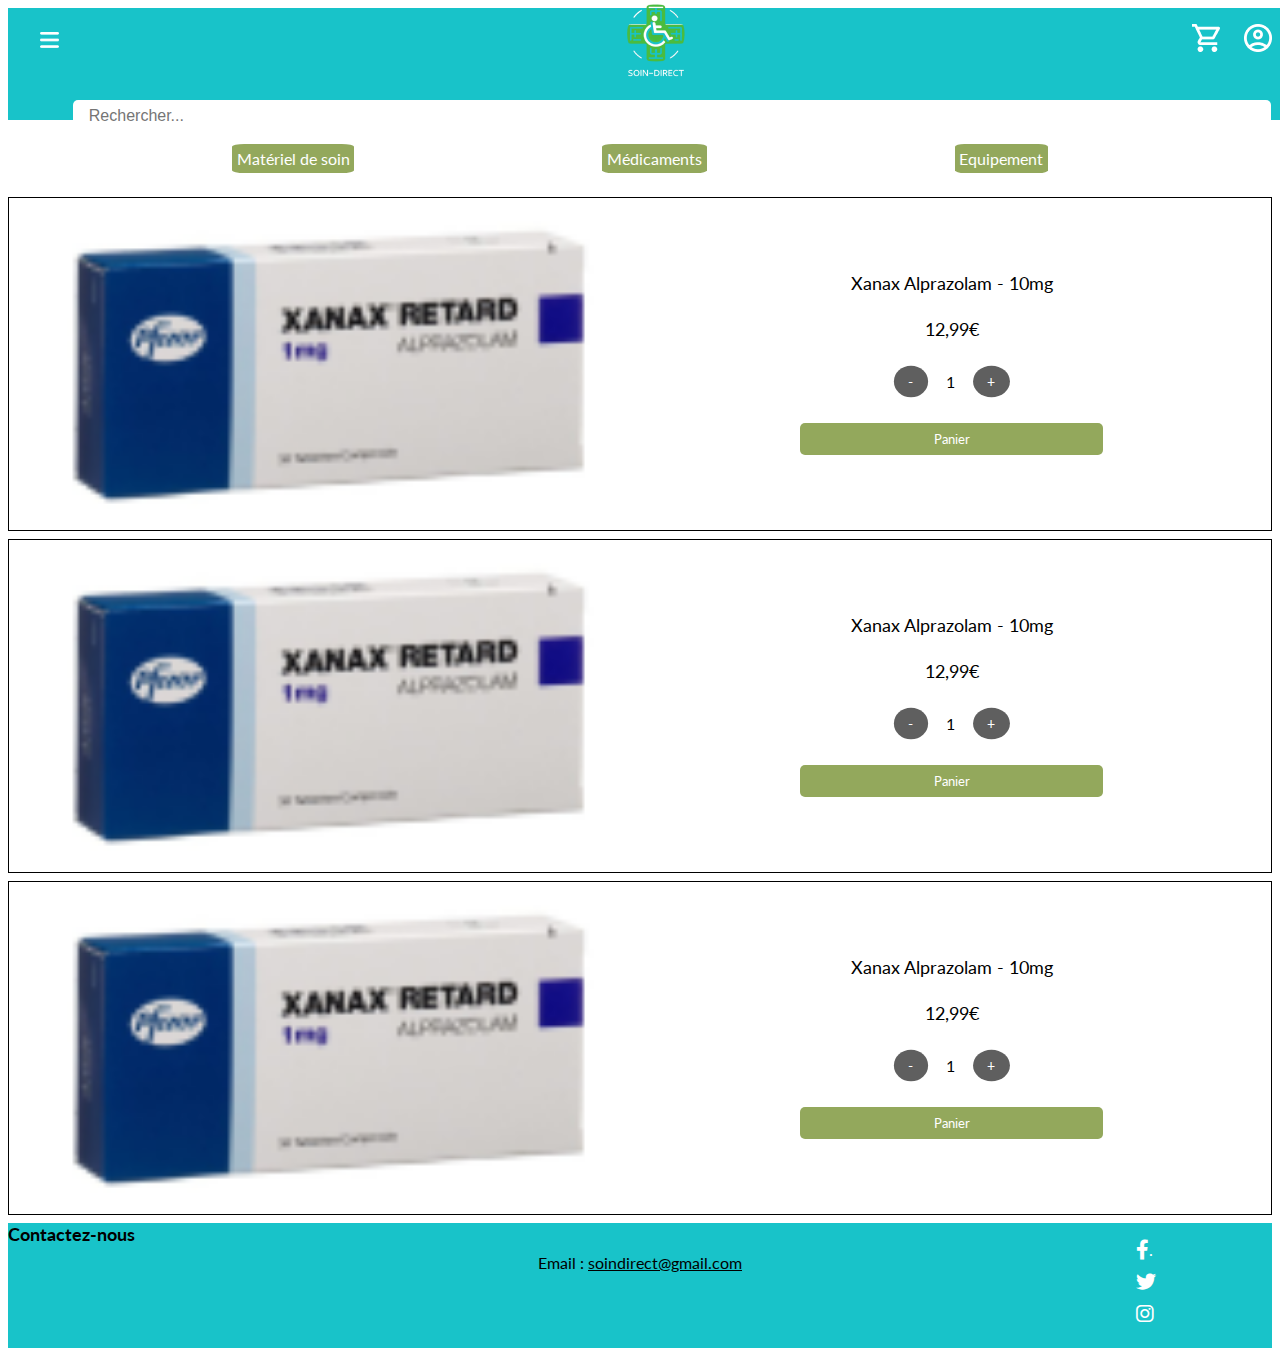
<file: index.html>
<!DOCTYPE html> 
<html lang="fr">
    <head>
        <meta charset="UTF-8">
        <meta http-equiv="X-UA-Compatible" content="IE=edge">
        <meta name="viewport" content="width=device-width, initial-scale=1.0">
        <link rel="stylesheet" href="style.css">
        <link href="https://fonts.googleapis.com/css2?family=Lato&family=Mea+Culpa&family=Open+Sans:ital,wght@0,300..800;1,300..800&family=Outfit:wght@100..900&family=Young+Serif&display=swap" rel="stylesheet">
        <link rel="stylesheet" href="https://cdnjs.cloudflare.com/ajax/libs/font-awesome/6.0.0-beta3/css/all.min.css">
        <script src="script.js"></script>
        <title>Soin-direct.be</title>
    </head>
    <body>
        <div class="container">
            <header>
                <div class="logo">
                    <img src="LogoSoinDirect.png" alt="LogoSoinDirect">
                </div>
                <div class="usage">
                    <a href="panier.html">
                    <img src="panier.png" alt="accès-panier">
                    </a>
                    <a href="login.html">
                    <img src="compte.png" alt="acces-compte">
                    </a>
                </div>
                <nav class="side-nav" onclick="toggleSideNav()">
                    <img src="side-nav.png" alt="menu-déroulant">
                    <div class="side-nav-content">
                        <a href="login.html">Connexion/Inscription</a>
                        <a href="panier.html">Matériel de soin</a>
                        <a href="compte.html">Médicaments</a>
                        <a href="compte.html">Equipement</a>
                    </div>
                </nav>
                <div class="search-container">
                    <input type="text" id="search-box" class="search-box" placeholder="Rechercher..." />
                </div>
            </header>
           <nav>
            <div class="category">
                <button class="division">Matériel de soin</button>
                <button class="division">Médicaments</button>
                <button class="division">Equipement</button>
            </div>
            <div class="product">
                <div class="product-img">
                    <img src="medoc1.png" alt="product1">
                </div>
                <div class="product-details">
                    <p>Xanax Alprazolam - 10mg</p>
                    <p>12,99€</p>
                    <div class="quantity">
                        <button class="decrease-btn" class="quantity-btn" data-index="0">-</button>
                        <span id="quantity" data-index="0">1</span>
                        <button class="increase-btn" class="quantity-btn" data-index="0">+</button>
                    </div>
                    <button id="panier" class="panier">Panier</button>
                </div>
            </div>
            <div class="product">
                <div class="product-img">
                    <img src="medoc1.png" alt="product2">
                </div>
                <div class="product-details">
                    <p>Xanax Alprazolam - 10mg</p>
                    <p>12,99€</p>
                    <div class="quantity">
                        <button class="decrease-btn" class="quantity-btn" data-index="1">-</button>
                        <span id="quantity" data-index="1">1</span>
                        <button class="increase-btn" class="quantity-btn" data-index="1">+</button>
                    </div>
                    <button id="panier" class="panier">Panier</button>
                </div>
            </div>
            <div class="product">
                <div class="product-img">
                    <img src="medoc1.png" alt="product3">
                </div>
                <div class="product-details">
                    <p>Xanax Alprazolam - 10mg</p>
                    <p>12,99€</p>
                    <div class="quantity">
                        <button class="decrease-btn" class="quantity-btn" data-index="2">-</button>
                        <span id="quantity" data-index="2">1</span>
                        <button class="increase-btn" class="quantity-btn" data-index="2">+</button>
                    </div>
                    <button id="panier" class="panier">Panier</button>
                </div>
            </div>            
           </nav>
           <div class="footer">
            <div class="contact">
                <h2>Contactez-nous</h2>
                <p>Email : <a class="contact-mail" href="mailto:soindirect@gmail.com">soindirect@gmail.com</p>
            <div class="social">
                <a href="https://facebook.com" target="_blank">
                    <i class="fa-brands fa-facebook-f"></i>.
                </a>
                <a href="https://twitter.com" target="_blank">
                    <i class="fa-brands fa-twitter"></i>
                </a>
                <a href="https://instagram.com" target="_blank">
                    <i class="fa-brands fa-instagram"></i>
                </a>
            </div>
            </div>
        </div>
    </footer>
        </div>
    </body>
</html>
</file>
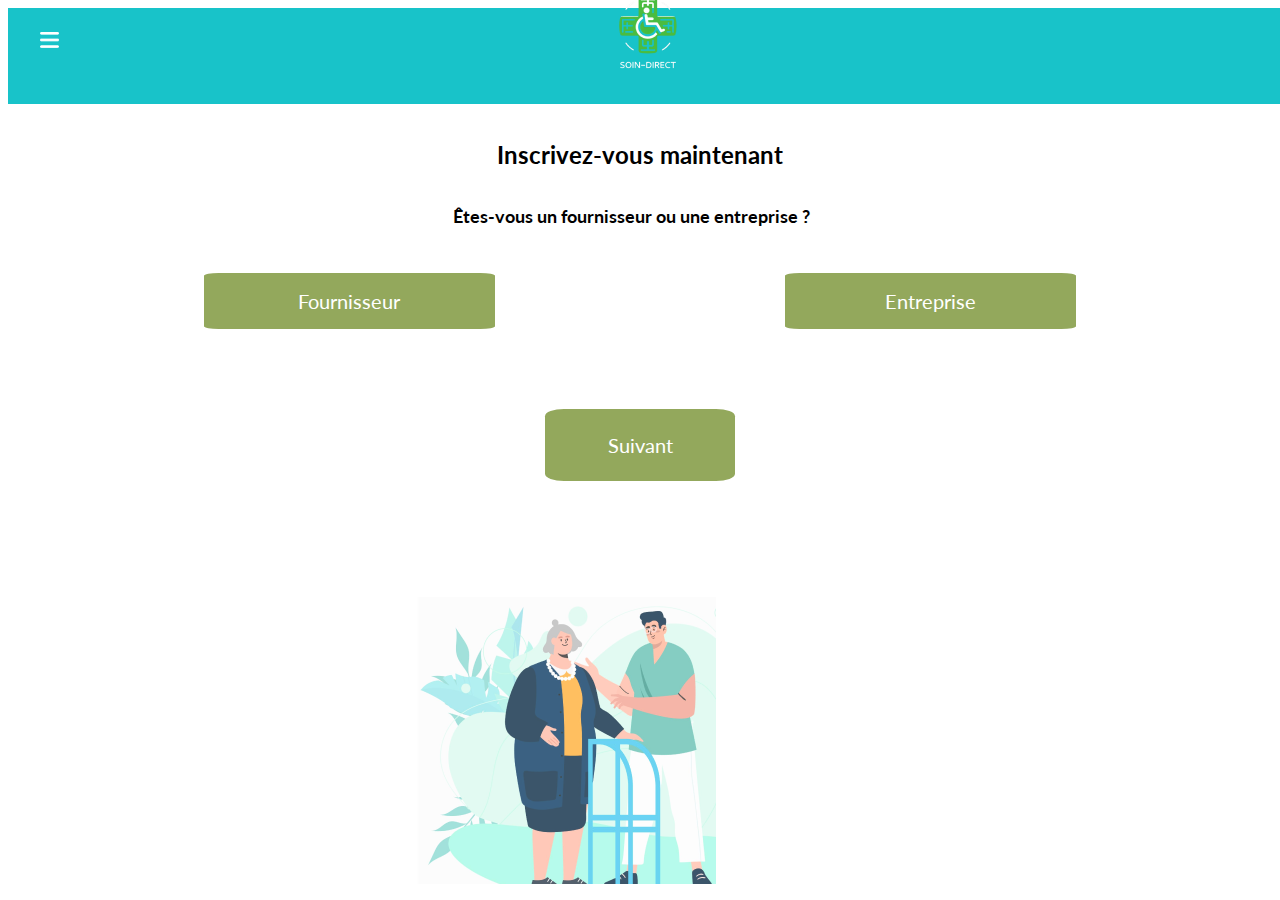
<file: categorie-inscription.html>
<!DOCTYPE html>
<html lang="fr">
    <head>
        <meta charset="UTF-8">
        <meta http-equiv="X-UA-Compatible" content="IE=edge">
        <meta name="viewport" content="width=device-width, initial-scale=1.0">
        <link rel="stylesheet" href="style.css">
        <link href="https://fonts.googleapis.com/css2?family=Lato&family=Mea+Culpa&family=Open+Sans:ital,wght@0,300..800;1,300..800&family=Outfit:wght@100..900&family=Young+Serif&display=swap" rel="stylesheet">
        <link rel="stylesheet" href="https://cdnjs.cloudflare.com/ajax/libs/font-awesome/6.0.0-beta3/css/all.min.css">
        <script src="script.js"></script>
        <title>Soin-direct</title>
    </head>
    <body class="Inscription">
        <div class="container">
            <header>
                <div class="logo">
                    <img src="LogoSoinDirect.png" alt="LogoSoinDirect">
                </div>
                <nav class="side-nav" onclick="toggleSideNav()">
                    <img src="side-nav.png" alt="menu-déroulant">
                    <div class="side-nav-content">
                        <a href="index.html">Connexion/Inscription</a>
                        <a href="panier.html">Matériel de soin</a>
                        <a href="compte.html">Médicaments</a>
                        <a href="compte.html">Equipement</a>
                    </div>
                </nav>
            </header>
            <div class="class-choice">
                <div class="title">
                    <h2>Inscrivez-vous maintenant</h2>
                    <h3>Êtes-vous un fournisseur ou une entreprise ?</h3>
                </div>
                <div class="choices">
                    <button class="choice">Fournisseur</button>
                    <button class="choice">Entreprise</button>
                </div>
                <div class="next">
                    <button type="submit"><a href="signin.html">Suivant</a></button>
                </div>
            </div>
            <footer>
                <img src="deco.png" alt="deco">
            </footer>
    </body>
</html>
</file>
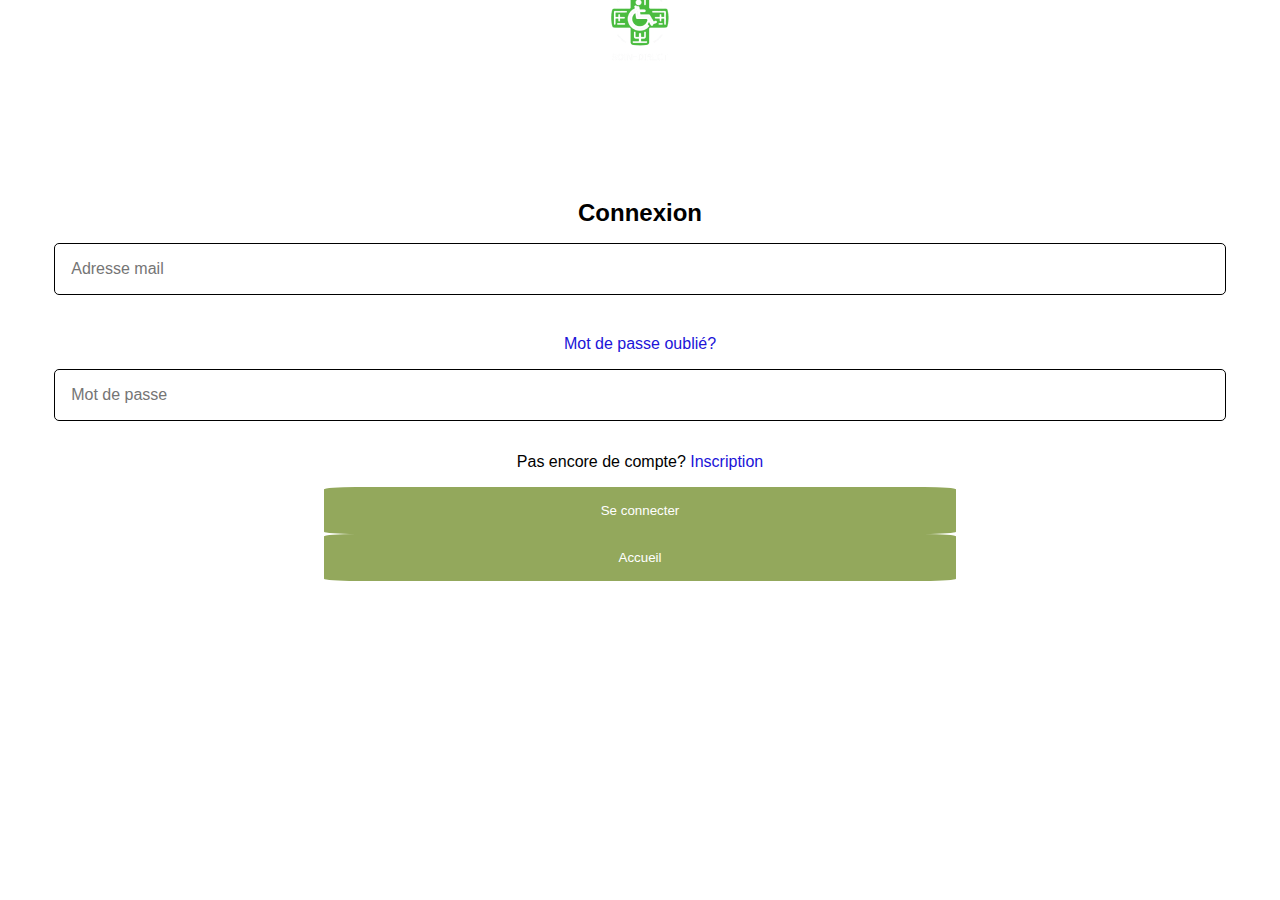
<file: login.html>
<!DOCTYPE html>
<html lang="fr">
    <head>
        <meta charset="UTF-8">
        <meta http-equiv="X-UA-Compatible" content="IE=edge">
        <meta name="viewport" content="width=device-width, initial-scale=1.0">
        <link rel="stylesheet" href="style.css">

        <script src="script.js"></script>
        <title>Soin-direct</title>
    </head>
    <body class="login">
        <div class="container">
            <div class="header">
                <div class="logo">
                    <img src="LogoSoinDirect.png" alt="LogoSoinDirect">
                </div>
                <nav class="side-nav" onclick="toggleSideNav()">
                    <img src="side-nav.png" alt="menu-déroulant">
                    <div class="side-nav-content">
                        <a href="index.html">Connexion/Inscription</a>
                        <a href="panier.html">Matériel de soin</a>
                        <a href="compte.html">Médicaments</a>
                        <a href="compte.html">Equipement</a>
                    </div>
                </nav>
            </div>
            <div class="login-container">
                <h2>Connexion</h2>
                <form>
                    <input type="email" id="email" name="email" placeholder="Adresse mail" required>
                    <a href="login.html">Mot de passe oublié?</a>
                    <input type="password" id="password" name="password" placeholder="Mot de passe" required>
                    <p>Pas encore de compte? <a href="login.html">Inscription</a></p>
                    <button type="submit"><a href="index.html">Se connecter</a></button>
                    <button type="reset"><a href="index.html">Accueil</a></button>
                </form>
            </div>
        </div>
    </body>
</html>
</file>
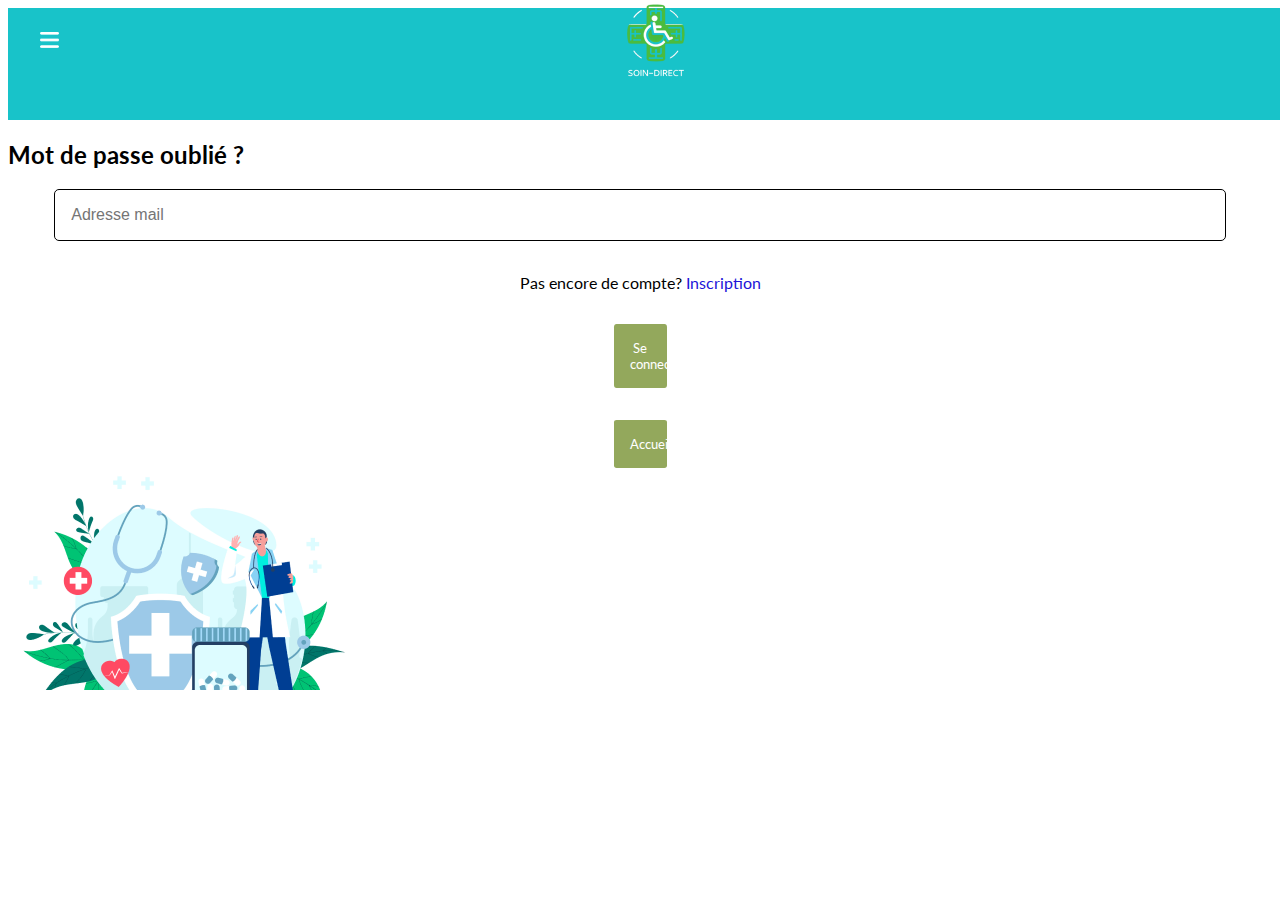
<file: lost-pass.html>
<!DOCTYPE html>
<html lang="fr">
    <head>
        <meta charset="UTF-8">
        <meta http-equiv="X-UA-Compatible" content="IE=edge">
        <meta name="viewport" content="width=device-width, initial-scale=1.0">
        <link rel="stylesheet" href="style.css">
        <link href="https://fonts.googleapis.com/css2?family=Lato&family=Mea+Culpa&family=Open+Sans:ital,wght@0,300..800;1,300..800&family=Outfit:wght@100..900&family=Young+Serif&display=swap" rel="stylesheet">
        <link rel="stylesheet" href="https://cdnjs.cloudflare.com/ajax/libs/font-awesome/6.0.0-beta3/css/all.min.css">
        <script src="script.js"></script>
        <title>Soin-direct</title>
    </head>
    <body class="pass">
        <div class="container">
            <header>
                <div class="logo">
                    <img src="LogoSoinDirect.png" alt="LogoSoinDirect">
                </div>
                <nav class="side-nav" onclick="toggleSideNav()">
                    <img src="side-nav.png" alt="menu-déroulant">
                    <div class="side-nav-content">
                        <a href="index.html">Connexion/Inscription</a>
                        <a href="panier.html">Matériel de soin</a>
                        <a href="compte.html">Médicaments</a>
                        <a href="compte.html">Equipement</a>
                    </div>
                </nav>
            </header>
            <div class="pass-container">
                <h2>Mot de passe oublié ?</h2>
                <form>
                    <input type="email" id="email" name="email" placeholder="Adresse mail" required>
                    <p>Pas encore de compte? <a href="signin.html">Inscription</a></p>
                    <div class="buttons">
                        <button type="submit"><a href="index.html">Se connecter</a></button>
                        <button type="reset"><a href="index.html">Accueil</a></button>
                    </div>
                </form>
                <div class="doctor">
                    <img src="doctor.png" alt="doctor">
                </div>
            </div>
        </div>
    </body>
</html>
</file>
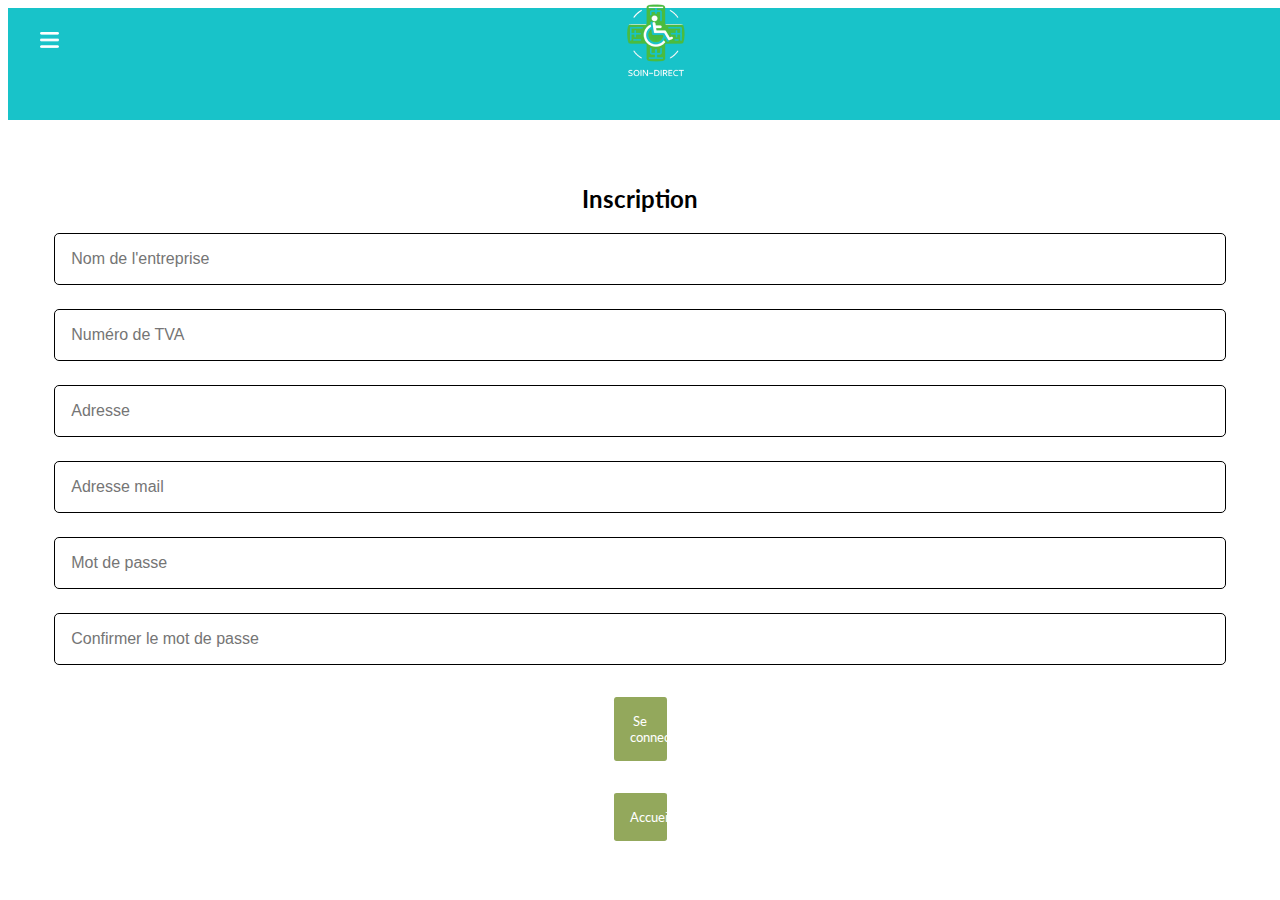
<file: signin.html>
<!DOCTYPE html>
<html lang="fr">
    <head>
        <meta charset="UTF-8">
        <meta http-equiv="X-UA-Compatible" content="IE=edge">
        <meta name="viewport" content="width=device-width, initial-scale=1.0">
        <link rel="stylesheet" href="style.css">
        <link href="https://fonts.googleapis.com/css2?family=Lato&family=Mea+Culpa&family=Open+Sans:ital,wght@0,300..800;1,300..800&family=Outfit:wght@100..900&family=Young+Serif&display=swap" rel="stylesheet">
        <link rel="stylesheet" href="https://cdnjs.cloudflare.com/ajax/libs/font-awesome/6.0.0-beta3/css/all.min.css">
        <script src="script.js"></script>
        <title>Soin-direct</title>
    </head>
    <body class="signin">
        <div class="container">
            <header>
                <div class="logo">
                    <img src="LogoSoinDirect.png" alt="LogoSoinDirect">
                </div>
                <nav class="side-nav" onclick="toggleSideNav()">
                    <img src="side-nav.png" alt="menu-déroulant">
                    <div class="side-nav-content">
                        <a href="index.html">Connexion/Inscription</a>
                        <a href="panier.html">Matériel de soin</a>
                        <a href="compte.html">Médicaments</a>
                        <a href="compte.html">Equipement</a>
                    </div>
                </nav>
            </header>
            <div class="signin-container">
                <h2>Inscription</h2>
                <form>
                    <input type="text" id="name" name="name" placeholder="Nom de l'entreprise" required>
                    <input type="text" id="TVA" name="TVA" placeholder="Numéro de TVA" required>
                    <input type="text" id="address" name="address" placeholder="Adresse" required>
                    <input type="email" id="email" name="email" placeholder="Adresse mail" required>
                    <input type="password" id="password" name="password" placeholder="Mot de passe" required>
                    <input type="password" id="password" name="password" placeholder="Confirmer le mot de passe" required>
                <div class="buttons">
                    <button type="submit"><a href="index.html">Se connecter</a></button>
                    <button type="reset"><a href="index.html">Accueil</a></button>
                </div>
                </form>
            </div>
        </div>
    </body>
</html>
</file>
<file: style.css>
@media screen and (min-width: 375px) {
    .container {
        width: 100%;
        margin: 0 auto;
        font-family: "Lato", sans-serif;
    }
}

header {
    display: block;
    height: 125px;
    width: 100%;
    margin: 0 auto;
    background-color: #18c3c9;
    position: relative;
    }

.logo img {
    width: 20%;
    height: 10%;
    margin: 0 auto;
    display: flex;
    justify-content: center;
}

.usage {
    height: 1rem;
    display: flex;
    justify-content: flex-end;
    align-content: center;
    flex-direction: row;
    flex-wrap: nowrap;
    position: absolute;
    margin: 0 auto;
    top: 1rem;
    right: 0;
    gap: 1.5rem;
    padding-right: 2rem;
} /* Icônes du panier et du compte */

.side-nav {
    height: 1rem;
    display: flex;
    justify-content: flex-start;
    align-content: center;
    margin: 0 auto;
    top: 2.5rem;
    left: 0;
    padding-left: 1.5rem;
    position: absolute;
}

.search-container {
    height: 1rem;
    width: 100%;
    display: flex;
    justify-content: flex-end;
    align-content: center;
    position: absolute;
    margin: 0 auto;
}

.search-container input {
    display: block;
    margin: 0 auto;
    width: 90%;
    justify-content: center;
    align-content: flex-end;
    position: relative;
    top: 1.25rem;
    border: none;
    font-size: 16px;
} /* barre de recherche */

.lato-regular {
    font-family: "Lato", sans-serif;
    font-weight: 400;
    font-style: normal;
  }

/* Style de l'icône du menu */
.side-nav img {
    display: block;
    cursor: pointer;
    position: relative;
    left: 0.5rem;
    bottom: 1rem;
} /* interactivité pour dérouler menu*

/* Contenu du menu, caché par défaut */
.side-nav-content {
    display: none;
    width: 200px;
    position: absolute;
    height: 100vh;
    background-color: #E9F1F7;
    justify-content: center;
    align-items: center;
    flex-direction: column;
    left: 0;
    z-index: 1;
}

/* Style des liens */
.side-nav-content a {
    display: flex;
    width: 280px;
    font-size: 18px;
    font-style: bold;
    align-items: flex-start;
    justify-content: center;
    text-decoration: none;
    color: #000000;
    padding: 0.5rem;
    margin-bottom: 0.2rem;
}
/* Affiche le menu quand "active" est ajouté */
.side-nav-content.active {
    display: flex;
}

.category {
    display: flex;
    flex-direction: row;
    justify-content: space-between;
    margin-top: 5%;
}
button {
    width: auto;
    padding: 0.5rem 1rem;
    background-color: #93A85C;
    color: white;
    border: none;
    gap: 1rem;
    border-radius: 5px;
    cursor: pointer;
    text-align: center;
    font-family: "Lato", sans-serif;
}

button:hover {
    background-color: #18c3c9;
}

.division {
    display: inline-block;
    font-family: "Lato", sans-serif;
    width: auto;
    flex-direction: row;
    justify-content: center;
    font-size: 16px;
    border: none;
    background-color: #93A85C;
    color: #ffffff;
    border-radius: 10%;
    margin-top: 1rem;
    margin-bottom: 1rem;
    padding: 0.3rem;
} /* choix des catégories dans la nav */

/* page présentation product type */
.product {
    display: grid;
    grid-template-columns: 1fr 1fr;
    border: 1px solid #000000;
    margin: 0.5rem 0;
    gap: 1rem;
    align-items: center;
    padding: 1rem;
    font-family: "Lato", sans-serif;
}

.product-img img {
    width: 100%;
    height: auto;
    object-fit: cover;
}

.product-details {
    display: flex;
    flex-direction: column;
    justify-content: center;
    gap: 0.5rem; 
}

.product-details p {
    margin: 0; 
    text-align: left; 
    font-size: 16px;
}

.quantity {
    display: flex;
    align-items: center;
    justify-content: center;
    gap: 1rem;
}

.decrease-btn, .increase-btn {
    scale: 0.8;
    align-self: center;
    border: none;
    background-color: #5f5f5f;
    color: white;
    font-size: 16px;
    border-radius: 50%;
    cursor: pointer;
}

.panier {
    width: auto;
    padding: 0.5rem 1rem;
    background-color: #93A85C;
    color: white;
    border: none;
    border-radius: 5px;
    cursor: pointer;
    text-align: center;
}

.footer {
    display: block;
    height: 125px;
    background-color: #18c3c9;
}

/* liens réseaux sociaux */
.social {
    display: flex; 
    position: absolute;
    justify-content: center;
    margin-top: 1rem;
    margin-left: 25%;
    gap: 1rem; 
}

.social a {
    display: flex;
    width: 1rem;
    height: 1rem;
    background-color: #18c3c9(0, 0, 0); 
    color: white; 
    border-radius: 50%; 
    text-decoration: none; 
}

.social a i {
    font-size: 20px;
}

.contact h2 {
    font-size: 18px;
    font-weight: bold;  
    margin: 0;
    color: #000000;
    justify-content: center;
}

.contact-mail {
    justify-content: center;
    font-size: 16px;
    margin: 0;
    color: #000000;
}

/* 768px */
@media screen and (min-width: 768px) {
    .container {
        width: 100%;
        margin: 0 auto;
        font-family: "Lato", sans-serif;
    }

    header {
        display: block;
        padding: 1rem;
        background-color: #18c3c9;
        overflow: visible;
    }

    .logo {
        display: block;
        justify-self: center;
        margin-top: -2.5%;
        margin-bottom: 1rem;
    }

    .logo img {
        width: auto;
        height: auto;
        margin: 0 auto;
    }

    .search-container input {
        display: flex;
        justify-content: center;
        align-items: center;
        margin-bottom: 1.5rem;
        margin-top: -1.5rem;
        padding: 1rem;
    }

    .category {
        display: flex;
        flex-direction: row;
        justify-content: space-evenly;
        gap: 1rem;
        margin-top: 0.5rem;
    }

    .decrease-btn, .increase-btn {
        scale: 0.9;
        border-radius: 100%;
    }

    .product-details {
        gap: 1rem;
    }

    .product-details p {
        font-size: 18px;
        text-align: center;
    }

    .panier {
        width: 50%;
        padding: 0.5rem 1rem;
        align-self: center;
}

    .social {
        display: flex; 
        flex-direction: column;
        position: absolute;
        right: 10%;
        margin-top: -5rem;
        gap: 1rem; 
    }
}

/* 1024px */

@media screen and (min-width: 1024px) {
    .container {
        width: 100%;
        margin: 0 auto;
        font-family: "Lato", sans-serif;
    }

    .product-details {
        gap: 1.5rem;
    }

    .category {
        display: flex;
        flex-direction: row;
        justify-content: space-evenly;
        gap: 1.5rem;
        margin-top: 0.5rem;
        width: auto;
    }
}

/* partie connexion, nouvelle page */
.login 
    h2 {
        justify-content: center;
        text-align: center;
        font-size: 24px;
        font-weight: bold;  
        margin: 0;
        margin-top: 30%;
        color: #000000;
    }

    form {
        display: flex;
        flex-direction: column;
        align-items: center;
        margin-top: 2rem;
    }

    label {
        font-size: 16px;
        margin-bottom: 0.5rem;
        color: #000000;
    }

    input[type="email"],
    input[type="password"] {
        width: 90%;
        padding: 1rem;
        margin-bottom: 1.5rem;
        border-radius: 5px;
        font-size: 16px;
        color: #000000;
        border: 0.5px solid hsl(0, 0%, 0%);
    }

    .buttons {
        display: flex;
        flex-direction: column;
        align-items: center;
        gap: 1rem;
    }

    button[type="submit"] {
        width: 150%;
        padding: 1rem;
        border-radius: 5%;
        cursor: pointer;
  }

    button[type="reset"] {
        width: 150%;
        padding: 1rem;
        border-radius: 5%;
        cursor: pointer;
    }

    button:hover {
        background-color: #4f6123;
    }

    form a {
        text-decoration: none;
        color: #2013d8;
        margin-top: 1rem;
        right: 10%;
    }

    button a {
        text-decoration: none;
        color: #ffffff;
    }

    p {
        font-size: 16px;
        margin-top: 0.5rem;
        text-align: center;
        color: #000000;
    }

    @media screen and (min-width: 768px) {
        .container {
            width: 100%;
            margin: 0 auto;
            font-family: "Lato", sans-serif;
        }

        header {
            display: block;
            padding: 1rem;
            height: 25%;
            background-color: #18c3c9;
            overflow: visible;
        }
        
        .login-container h2 {
            display: flex;
            text-align: center;
            font-size: 24px;
            font-weight: bold;
            margin: 0;
            margin-top: 20%;
        }
    }

    @media screen and (min-width: 1024px) {
        .login-container h2 {
            display: flex;
            text-align: center;
            font-size: 24px;
            font-weight: bold;
            margin: 0;
            margin-top: 10%;
        }

        .form {
            margin-top: 1.5rem;
            gap: 1.5rem;
        }

        form a {
            margin-bottom: 1rem;
        }

        form .buttons {
            margin-top: 1rem;
            gap: 2rem;
        }
    }
/* à reprendre */
/* partie inscription, nouvelle page */

.signin
    h2 {
        justify-content: center;
        text-align: center;
        font-size: 24px;
        font-weight: bold;  
        margin-top: 10%;
        color: #000000;
    }

    form {
        display: flex;
        flex-direction: column;
        align-items: center;
        margin-top: 1rem;
    }

    label {
        font-size: 16px;
        margin-bottom: 0.5rem;
        color: #000000;
    }

    input {
        width: 90%;
        padding: 1rem;
        margin-bottom: 1.5rem;
        border-radius: 5px;
        font-size: 16px;
        color: #000000;
        border: 0.5px solid hsl(0, 0%, 0%);
    }

    button[type="submit"], button[type="reset"] {
        width: 50%;
        padding: 1rem;
        border-radius: 5%;
        cursor: pointer;
  }
    button:hover {
        background-color: #4f6123;
    }

    form a {
        text-decoration: none;
        color: #2013d8;
        margin-top: 1rem;
        right: 10%;
    }

    button a {
        text-decoration: none;
        color: #ffffff;
    }

    p {
        font-size: 16px;
        margin-top: 0.5rem;
        text-align: center;
        color: #000000;
    }

    @media screen and (min-width: 768px) {
        .container {
            width: 100%;
            margin: 0 auto;
            font-family: "Lato", sans-serif;
        }

        header {
            display: block;
            padding: 1rem;
            height: 25%;
            background-color: #18c3c9;
            overflow: visible;
        }
        
        .signin-container h2 {
            display: flex;
            text-align: center;
            font-size: 24px;
            font-weight: bold;
            margin-top: 5%;
        }

        .signin-container .buttons {
            margin-top: 0.5rem;
            gap: 2rem;
        }
    }

    /* partie inscription, nouvelle page */

    .Inscription {

    .container {
        width: 100%;
        margin: 0 auto;
        font-family: "Lato", sans-serif;
    }

    header {
        display: block;
        height: 25%;
        background-color: #18c3c9;
        overflow: visible;
        margin: 0 auto;
    }

    .logo {
        display: block;
        margin-top: -2.5%;
        margin-bottom: 1rem;
    }

    .class-choice {
        display: flex;
        flex-direction: column;
        justify-content: center;
        align-items: center;
        margin-top: 1%;
        gap: 1rem;
    }

    h2 {
        justify-content: center;
        text-align: center;
        font-size: 24px;
        font-weight: bold;  
        margin-top: 20%;
        color: #000000;
        font-family: "Lato", sans-serif;
    }

    h3 {
        justify-content: center;
        text-align: center;
        margin-left: -5%;
        font-size: 18px;
        margin-top: 10%;
        color: #000000;
    }

    .choices {
        display: flex;
        justify-content: center;
        align-items: center;
        margin-top: 5%;
        gap: 3rem;
        width: 100px;
    }

    .choice {
        display: flex;
        padding: 1rem;
        border-radius: 10%;
        flex-direction: row;
        justify-content: space-between;
    }

    .buttons {
        display: flex;
        flex-direction: column;
        align-items: center;
        gap: 1rem;
    }
        
    .next {
        display: flex;
        justify-content: center;
        align-items: center;
        margin-top: 5%;
        margin-bottom: 10%;
        border-radius: 5%;
        width: 100%;
    }

    footer .deco {
        justify-content: center;
        align-items: center;
        position: relative;
    }

    @media screen and (min-width: 768px) {
        .container {
            width: 100%;
            margin: 0 auto;
            font-family: "Lato", sans-serif;
        }

        header {
            display: block;
            padding: 0.5rem;
            height: 25%;
            background-color: #18c3c9;
            overflow: visible;
        }

        .class-choice {
            display: flex;
            flex-direction: column;
            align-items: center;
            margin-top: 0%;
        }

        h2 {
            margin-top: 10%;
        }

        .choices {
            display: flex;
            justify-content: center;
            align-items: center;
            margin-top: 0%;
            gap: 20%;
            width: 115%;
        }

        .choices {
            display: flex;
            justify-content: center;
            align-items: center;
            margin-top: 1%;
            gap: 20%;
        }

        .choice {
            padding: 1rem;
            border-radius: 5%;
            cursor: pointer;
            font-size: 20px;
            width: 20%;
            justify-content: center;
        }

        .next {
            display: flex;
            justify-content: center;
            align-items: center;
            margin-top: 5%;
            margin-bottom: 10%;
            border-radius: 5%;
            width: 30%;
        }

        .next button {
            padding: 1rem;
            padding-left: 1.5rem;
            padding-right: 1.5rem;
            border-radius: 10%;
            cursor: pointer;
        }

        .next a {
            text-decoration: none;
            color: #ffffff;
            font-size: 20px;
        }

        footer img {
            position: absolute;
            bottom: 5;
            left: 25%;
            display: block;
            object-fit: cover;
        }
    }

    @media screen and (min-width: 1024px) {
        .container {
            width: 100%;
            margin: 0 auto;
            font-family: "Lato", sans-serif;
        }

        .choice button {
            margin-top: -5%;
            padding: 1.5rem;
            border-radius: 10%;
            cursor: pointer;
            font-size: 20px;
        }

        .next button {
            margin-top: 0%;
            padding: 1.5rem;
            padding-left: 2rem;
            padding-right: 2rem;
            border-radius: 10%;
            cursor: pointer;
        }

        footer img {
            position: absolute;
            display: block;
            object-fit: cover;
            bottom: 1rem;
            left: 30%;
        }
    }
}

    /* page lost-pass */

    .lost-pass {
        .container {
            width: 100%;
            margin: 0 auto;
            font-family: "Lato", sans-serif;
        }

        .pass-container h2 {
            margin-top: 20%;
        }
    }
</file>
